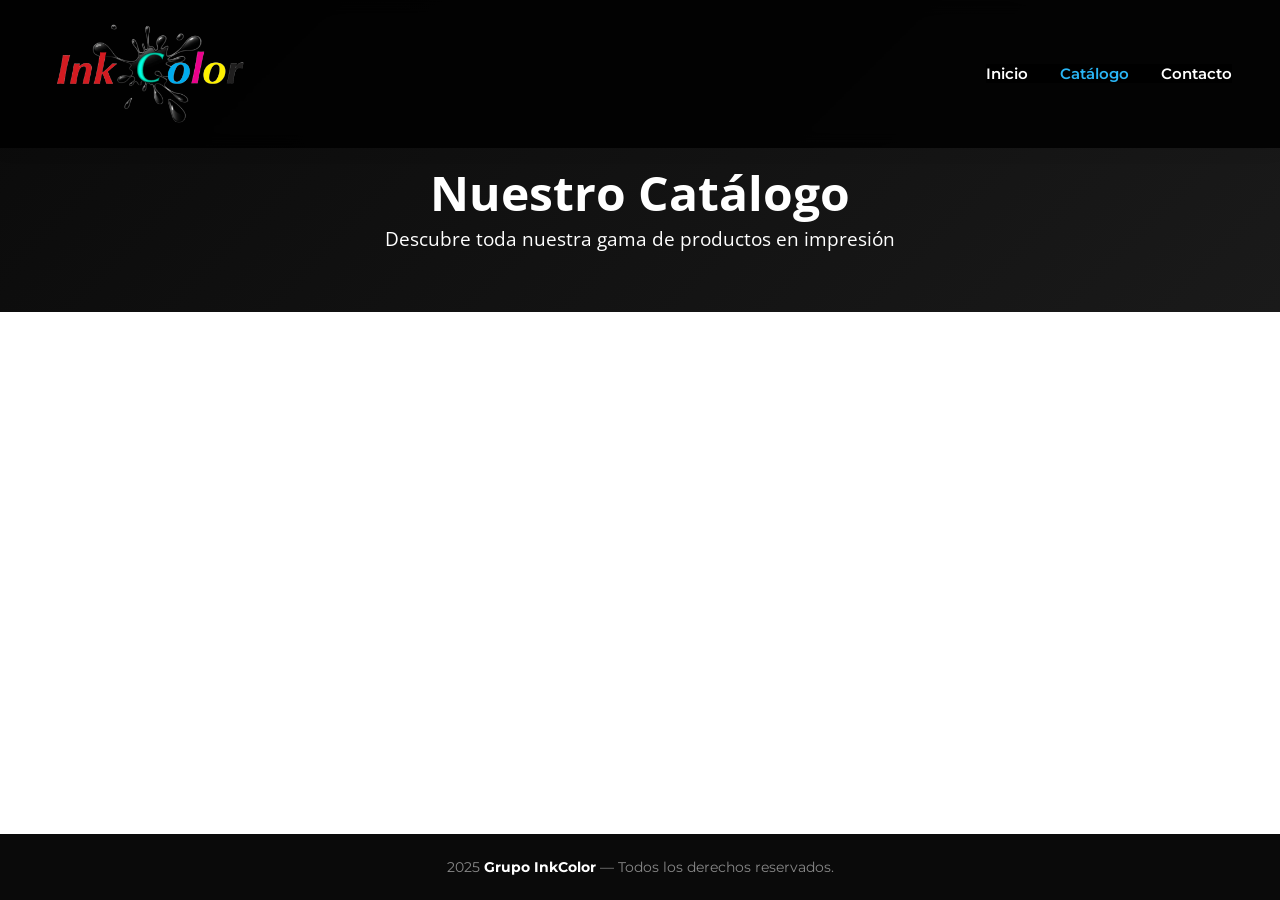
<file: catalogo.html>
<!DOCTYPE html>
<html lang="es">
<head>
<meta charset="UTF-8">
<meta name="viewport" content="width=device-width, initial-scale=1.0">
<title>InkColor</title>
<link href="https://fonts.googleapis.com/css2?family=Montserrat:wght@400;600;700;900&family=Open+Sans:wght@400;600&display=swap" rel="stylesheet">
<link rel="stylesheet" href="styles.css">
<link rel="icon" type="image/png" href="assets/mancha-tinta-6.png">
<link rel="stylesheet" href="styles.css?v=0.0.4">
<link rel="canonical" href="https://inkcolor.com.mx/">
</head>
<body class="page-catalogo">

<nav>
    <a href="index.html" class="logo-link">
        <div class="logo">
             <img src="assets/file_00000000a7e0722fa5edb0c7636377c4.png" alt="Logotipo Grupo Impresión">
        </div>
    </a>
  <div class="hamburger" id="hamburger">
    ☰
  </div>
  
  <div class="nav-links" id="navLinks">
    <a href="index.html">Inicio</a>
    <a href="catalogo.html">Catálogo</a>
    <a href="contacto.html">Contacto</a>
  </div>
</nav>

<section class="page-header" style="background: linear-gradient(135deg, #0a0a0a, #1a1a1a); padding: 160px 0 60px; text-align: center; color: white;">
  <h1 style="font-size: 3rem;">Nuestro Catálogo</h1>
  <p style="font-size: 1.2rem;">Descubre toda nuestra gama de productos en impresión</p>
</section>

<div class="catalog-filters" id="catalogFilters"></div>

<div class="full-catalog-grid" id="catalogGrid"></div>

<footer>
    <div class="container">
      2025 <span>Grupo InkColor</span> — Todos los derechos reservados.
    </div>
  </footer>

<script src="script.js?v=0.0.4"></script>
</body>
</html>
</file>
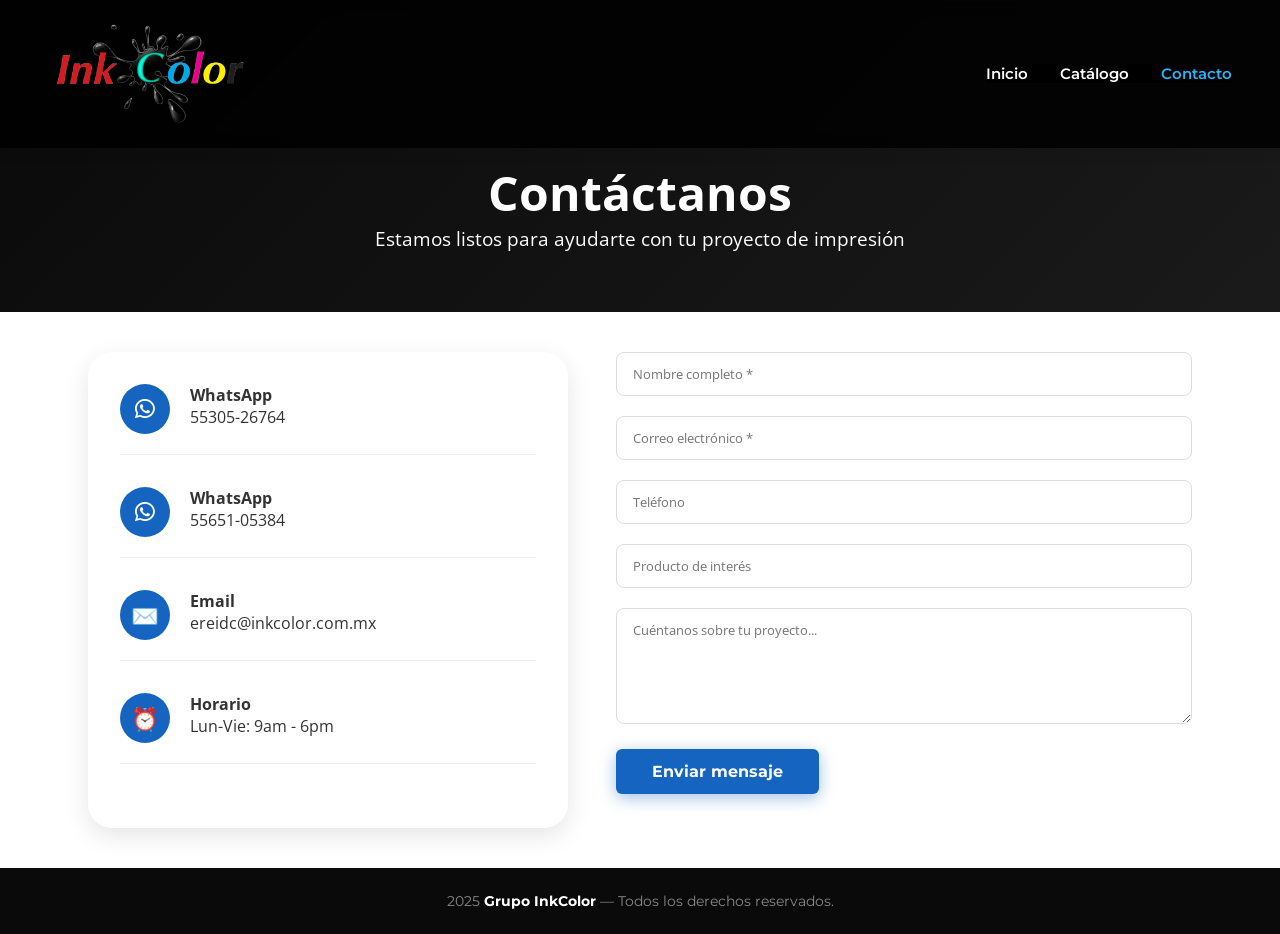
<file: contacto.html>
<!DOCTYPE html>
<html lang="es">
<head>
<meta charset="UTF-8">
<meta name="viewport" content="width=device-width, initial-scale=1.0">
<title>InkColor</title>
<link href="https://fonts.googleapis.com/css2?family=Montserrat:wght@400;600;700;900&family=Open+Sans:wght@400;600&display=swap" rel="stylesheet">
<link rel="stylesheet" href="styles.css">
<link rel="stylesheet" href="https://cdnjs.cloudflare.com/ajax/libs/font-awesome/6.0.0-beta3/css/all.min.css">
<link rel="icon" type="image/png" href="assets/mancha-tinta-6.png">
<link rel="stylesheet" href="styles.css?v=0.0.4">
<link rel="canonical" href="https://inkcolor.com.mx/">
</head>
<body class="page-contacto">

<nav>
    <a href="index.html" class="logo-link">
        <div class="logo">
             <img src="assets/file_00000000a7e0722fa5edb0c7636377c4.png" alt="Logotipo Grupo Impresión">
        </div>
    </a>
  <div class="hamburger" id="hamburger">
    ☰
  </div>
  
  <div class="nav-links" id="navLinks">
    <a href="index.html">Inicio</a>
    <a href="catalogo.html">Catálogo</a>
    <a href="contacto.html">Contacto</a>
  </div>
</nav>
  <main>
<section class="page-header" style="background: linear-gradient(135deg, #0a0a0a, #1a1a1a); padding: 160px 0 60px; text-align: center; color: white;">
  <h1 style="font-size: 3rem;">Contáctanos</h1>
  <p style="font-size: 1.2rem;">Estamos listos para ayudarte con tu proyecto de impresión</p>
</section>

<div class="contact-page-wrapper">
  <div class="contact-info-card">
    <div class="contact-method">
        <div class="contact-icon"><i class="fab fa-whatsapp"></i></div>
        <div>
          <h4>WhatsApp</h4>
          <a href="https://wa.me/525530526764" style="text-decoration: none; color: inherit;">
            <p>55305-26764</p>
          </a>
        </div>
      </div>
      <div class="contact-method">
        <div class="contact-icon"><i class="fab fa-whatsapp"></i></div>
        <div>
          <h4>WhatsApp</h4>
          <a href="https://wa.me/525565105384" style="text-decoration: none; color: inherit;">
            <p>55651-05384</p>
          </a>
        </div>
      </div>
    <div class="contact-method">
      <div class="contact-icon">✉️</div>
      <div><h4>Email</h4><p>ereidc@inkcolor.com.mx</p></div>
    </div>
    <div class="contact-method">
      <div class="contact-icon">⏰</div>
      <div><h4>Horario</h4><p>Lun-Vie: 9am - 6pm</p></div>
    </div>
  </div>

<form id="contactFormPage">
    <div class="form-group">
        <input type="text" name="nombre" id="fullName" placeholder="Nombre completo *" required>
    </div>

    <div class="form-group">
        <input type="email" name="email" id="emailPage" placeholder="Correo electrónico *" required>
    </div>

    <div class="form-group">
        <input type="tel" name="telefono" id="phone" placeholder="Teléfono">
    </div>

    <div class="form-group">
        <input type="text" name="producto" id="productInterest"
            placeholder="Producto de interés">
    </div>

    <div class="form-group">
        <textarea rows="5" name="mensaje" id="messagePage"
            placeholder="Cuéntanos sobre tu proyecto..."></textarea>
    </div>
    
    <input
        type="text"
        name="website"
        id="website"
        style="display:none"
        tabindex="-1"
        autocomplete="off"
    >

    <button type="submit" class="btn-send">
        Enviar mensaje
    </button>

    <div id="formFeedbackPage" class="alert-msg"></div>
</form>


</main>
    <footer>
        <div class="container">
          2025 <span>Grupo InkColor</span> — Todos los derechos reservados.
        </div>
      </footer>

<script src="script.js?v=0.0.4"></script>
<script>
// Detectar producto desde el catálogo (por URL)
const urlParams = new URLSearchParams(window.location.search);
const producto = urlParams.get('producto');

if (producto) {
    const productField = document.getElementById('productInterest');
    if (productField) {
        productField.value = producto;
    }
    
    // Opcional: también puedes llenar el mensaje
    const msgField = document.getElementById('messagePage');
    if (msgField && !msgField.value) {
        msgField.value = `Hola, me interesa cotizar: ${producto}`;
    }
}
</script>
</body>
</html>
</file>
<file: styles.css>
/* ===== RESET Y VARIABLES ===== */
:root {
    --blue: #1565C0;
    --red: #C62828;
    --black: #111;
    --white: #fff;
    --gray: #f5f5f5;
    --text: #333;
}

* {
    margin: 0;
    padding: 0;
    box-sizing: border-box;
    user-select: none;
    -webkit-touch-callout: none;
    -webkit-tap-highlight-color: transparent;
}

body {
    font-family: 'Open Sans', sans-serif;
    color: var(--text);
    overflow-x: hidden;
    background: #fff;
}

/* Permitir selección en inputs y textos importantes */
input, textarea, select, 
h1, h2, h3, h4, p, .hero-content {
    user-select: text;
}

/* Cursores */
body, html, div, section, nav, footer {
    cursor: default;
}

input, textarea, select {
    cursor: text;
}

a, button, .btn-primary, .btn-secondary, .btn-send, .btn-ver, 
.contact-btn, .filter-btn, .nav-links a, .logo-link {
    cursor: pointer;
}

/* ===== NAVBAR (UNIFICADO) ===== */
nav {
    position: fixed;
    top: 0;
    left: 0;
    right: 0;
    z-index: 1000;
    display: flex;
    align-items: center;
    justify-content: space-between;
    padding: 14px 48px;
    background: rgba(0, 0, 0, 0);
    backdrop-filter: blur(8px);
    box-shadow: 0 2px 16px rgba(0, 0, 0, 0.08);
    transition: all 0.3s ease;
    min-height: 100px;
}

.logo {
    display: flex;
    align-items: center;
    justify-content: flex-start;
    transition: all 0.3s ease;
}

.logo:hover {
    transform: scale(1.02);
}

.logo img {
    max-height: 120px;
    width: auto;
    display: block;
    object-fit: contain;
}

.logo-link {
    text-decoration: none;
    display: inline-block;
}

.nav-links {
    
    display: flex;
    align-items: center;
    gap: 32px;
}

.nav-links a {
    text-decoration: none;
    color: var(--black);
    font-family: 'Montserrat', sans-serif;
    font-weight: 600;
    font-size: 0.95rem;
    transition: color .2s;
}

.nav-links a:hover,
.nav-links a.active {
    color: var(--blue);
}

.hamburger {
    font-size: 1.4rem;
    cursor: pointer;
    color: var(--black);
    display: none;
}

/* ===== HERO ===== */
.hero {
    min-height: 100vh;
    padding-top: 160px;
    position: relative;
    overflow: visible;
    background: #fff;
    display: flex;
    align-items: center;
}

.hero-content {
    position: relative;
    z-index: 15;
    padding: 0 48px;
    max-width: 560px;
    animation: fadeInUp 0.8s ease both;
    color: #000000;
}

@keyframes fadeInUp {
    from { opacity: 0; transform: translateY(40px); }
    to { opacity: 1; transform: translateY(0); }
}

.hero-content h1 {
    font-family: 'Montserrat', sans-serif;
    font-size: clamp(2.4rem, 5vw, 3.8rem);
    font-weight: 900;
    line-height: 1.05;
    color: var(--black);
    margin-bottom: 18px;
}

.hero-content p {
    font-size: 1.05rem;
    color: #000000;
    margin-bottom: 32px;
    line-height: 1.6;
}

.hero-btns {
    display: flex;
    gap: 16px;
    flex-wrap: wrap;
}

/* ===== ONDAS ===== */
.wave-rainbow {
    position: absolute;
    bottom: 0;
    left: 0;
    right: 0;
    height: 250px;
    background: linear-gradient(90deg,
        #e53935 0%, #f06292 10%, #fdd835 25%,
        #66bb6a 40%, #29b6f6 60%, #7e57c2 75%,
        #ef5350 90%, #e53935 100%);
    opacity: 0.85;
    clip-path: ellipse(120% 100% at 50% 100%);
    z-index: 2;
    -webkit-mask-image: linear-gradient(to top, black 0%, black 50%, transparent 100%);
    mask-image: linear-gradient(to top, black 0%, black 50%, transparent 100%);
}

.wave-white {
    position: absolute;
    bottom: 0;
    left: 0;
    right: 0;
    height: 190px;
    background: #fff;
    clip-path: ellipse(110% 100% at 50% 100%);
    z-index: 3;
    -webkit-mask-image: linear-gradient(to top, black 0%, black 40%, transparent 100%);
    mask-image: linear-gradient(to top, black 0%, black 40%, transparent 100%);
}

/* ===== MANCHAS PRINCIPALES ===== */
.ink-top-right {
    position: absolute;
    top: 140px;
    right: 0;
    width: 80% !important;
    max-width: 900px !important;
    height: auto;
    z-index: 5;
    opacity: 0.85;
    pointer-events: none;
}
.ink-bottom-left {
    position: absolute;
    bottom: 60px;
    left: -30px;
    width: 70% !important;
    max-width: 700px !important;
    height: auto;
    z-index: 5;
    opacity: 0.8;
    pointer-events: none;
}

/* Gotitas decorativas */
.ink-top-right::before {
    content: '';
    position: absolute;
    width: 18px;
    height: 18px;
    background: #fdd835;
    border-radius: 50%;
    top: 40px;
    left: 30px;
    box-shadow: 0 0 12px #fdd835;
}

.ink-top-right::after {
    content: '';
    position: absolute;
    width: 14px;
    height: 14px;
    background: #29b6f6;
    border-radius: 50%;
    top: 80px;
    left: 60px;
    box-shadow: 0 0 10px #29b6f6;
}

/* ===== BOTONES ===== */
.btn-primary {
    padding: 13px 28px;
    background: var(--blue);
    color: #fff;
    border: none;
    border-radius: 6px;
    font-family: 'Montserrat', sans-serif;
    font-weight: 700;
    font-size: 1rem;
    cursor: pointer;
    text-decoration: none;
    transition: transform .2s, box-shadow .2s;
    box-shadow: 0 4px 16px rgba(21, 101, 192, 0.3);
}

.btn-primary:hover {
    transform: translateY(-2px);
    box-shadow: 0 8px 24px rgba(21, 101, 192, 0.4);
}

.btn-secondary {
    padding: 13px 28px;
    background: var(--red);
    color: #fff;
    border: none;
    border-radius: 6px;
    font-family: 'Montserrat', sans-serif;
    font-weight: 700;
    font-size: 1rem;
    cursor: pointer;
    text-decoration: none;
    transition: transform .2s, box-shadow .2s;
    box-shadow: 0 4px 16px rgba(198, 40, 40, 0.3);
}

.btn-secondary:hover {
    transform: translateY(-2px);
    box-shadow: 0 8px 24px rgba(198, 40, 40, 0.4);
}

/* ===== SERVICIOS ===== */
.services {
    background: #fff;
    padding: 80px 48px;
    text-align: center;
    position: relative;
    z-index: 20;
}

.section-title {
    font-family: 'Montserrat', sans-serif;
    font-size: 2rem;
    font-weight: 900;
    color: var(--black);
    margin-bottom: 10px;
}

.section-sub {
    color: #666;
    font-size: 0.97rem;
    margin-bottom: 50px;
    max-width: 500px;
    margin-left: auto;
    margin-right: auto;
    line-height: 1.6;
}

.services-grid {
    display: grid;
    grid-template-columns: repeat(4, 1fr);
    gap: 24px;
    max-width: 1100px;
    margin: 0 auto;
}

.service-card {
    background: #fff;
    border-radius: 12px;
    box-shadow: 0 4px 24px rgba(0, 0, 0, 0.10);
    overflow: hidden;
    display: flex;
    flex-direction: column;
    transition: transform .25s, box-shadow .25s;
    position: relative;
    z-index: 21;
}

.service-card:hover {
    transform: translateY(-6px);
    box-shadow: 0 12px 40px rgba(0, 0, 0, 0.16);
}

.card-header {
    position: relative;
    background: #111;
    padding: 14px 12px 10px;
    clip-path: polygon(0 0, 100% 0, 100% 75%, 50% 100%, 0 75%);
    min-height: 70px;
    display: flex;
    align-items: center;
    justify-content: center;
}

.card-header::before {
    content: '';
    position: absolute;
    inset: 0;
    background: radial-gradient(ellipse at 50% 0%, #2a2a2a, #0a0a0a);
}

.card-header h3 {
    position: relative;
    font-family: 'Montserrat', sans-serif;
    font-weight: 700;
    color: #fff;
    font-size: 1.05rem;
    z-index: 1;
}

.card-img {
    width: 100%;
    height: 160px;
    object-fit: cover;
    display: block;
}

.card-body {
    padding: 18px 16px;
    flex: 1;
    text-align: left;
}

.card-body h4 {
    font-family: 'Montserrat', sans-serif;
    font-weight: 700;
    font-size: 1rem;
    margin-bottom: 8px;
    color: var(--black);
}

.card-body p {
    font-size: 0.875rem;
    color: #666;
    line-height: 1.5;
    margin-bottom: 16px;
}

.btn-ver {
    display: inline-block;
    padding: 9px 22px;
    background: var(--blue);
    color: #fff;
    border-radius: 5px;
    font-family: 'Montserrat', sans-serif;
    font-weight: 700;
    font-size: 0.9rem;
    text-decoration: none;
    transition: background .2s;
}

.btn-ver:hover {
    background: #0d47a1;
}

/* ===== BOTTOM SECTION ===== */
.bottom-section {
    display: grid;
    grid-template-columns: 1fr 1fr;
    min-height: 480px;
    position: relative;
    z-index: 20;
    background: #fff;
}

.catalog {
    padding: 60px 48px;
    background: #fff;
}

.catalog h2 {
    font-family: 'Montserrat', sans-serif;
    font-size: 2.2rem;
    font-weight: 900;
    margin-bottom: 8px;
}

.catalog p {
    color: #666;
    font-size: 0.9rem;
    margin-bottom: 30px;
    line-height: 1.6;
}

.catalog-grid {
    display: grid;
    grid-template-columns: 1fr 1fr;
    gap: 20px;
}

.catalog-card {
    border-radius: 10px;
    overflow: hidden;
    box-shadow: 0 3px 16px rgba(0, 0, 0, 0.10);
    transition: transform .2s;
}

.catalog-card:hover {
    transform: translateY(-4px);
}

.catalog-card img {
    width: 100%;
    height: 130px;
    object-fit: cover;
    display: block;
}

.catalog-card-body {
    padding: 14px;
}

.catalog-card-body h4 {
    font-family: 'Montserrat', sans-serif;
    font-weight: 700;
    font-size: 0.95rem;
    margin-bottom: 6px;
}

.catalog-card-body p {
    font-size: 0.82rem;
    color: #666;
    margin-bottom: 12px;
    line-height: 1.4;
}

/* ===== CONTACTO (INDEX) ===== */
.contact {
    position: relative;
    background: url('assets/fondo.png');
    background-size: cover;
    background-position: center;
    background-repeat: no-repeat;
    padding: 60px 48px;
    display: flex;
    flex-direction: column;
    align-items: center;
    justify-content: center;
    text-align: center;
    overflow: hidden;
    min-height: 400px;
}

.contact::before {
    display: none;
}

.contact h2 {
    position: relative;
    font-family: 'Montserrat', sans-serif;
    font-size: 2rem;
    font-weight: 900;
    color: #fff;
    margin-bottom: 8px;
    z-index: 2;
}

.contact>p {
    position: relative;
    color: #ccc;
    font-size: 0.95rem;
    margin-bottom: 28px;
    z-index: 2;
}

.contact-btns {
    position: relative;
    display: flex;
    gap: 16px;
    margin-bottom: 28px;
    z-index: 2;
}

.contact-btn {
    display: flex;
    flex-direction: column;
    align-items: center;
    padding: 12px 18px;
    border-radius: 10px;
    font-family: 'Montserrat', sans-serif;
    font-weight: 700;
    font-size: 0.78rem;
    color: #fff;
    min-width: 90px;
    cursor: pointer;
    text-decoration: none;
    transition: transform .2s;
}

.contact-btn:hover {
    transform: translateY(-3px);
}

.contact-btn .icon {
    font-size: 1.4rem;
    margin-bottom: 6px;
}

.contact-btn.whatsapp {
    background: #25d366;
}

.contact-btn.email {
    background: #1565C0;
}

.btn-send {
    position: relative;
    z-index: 2;
    padding: 13px 36px;
    background: var(--blue);
    color: #fff;
    border: none;
    border-radius: 6px;
    font-family: 'Montserrat', sans-serif;
    font-weight: 700;
    font-size: 1rem;
    cursor: pointer;
    transition: transform .2s, box-shadow .2s;
    box-shadow: 0 4px 16px rgba(21, 101, 192, 0.4);
    text-decoration: none;
    display: inline-block;
}

.btn-send:hover {
    transform: translateY(-2px);
    box-shadow: 0 8px 24px rgba(21, 101, 192, 0.5);
}

.printer-img {
    position: absolute;
    bottom: 0;
    right: 0;
    width: 280px;
    height: auto;
    opacity: 0.9;
    z-index: 1;
    pointer-events: none;
}

/* Manchas decorativas del contacto */
.contact-splash {
    position: absolute;
    z-index: 1;
    pointer-events: none;
}

.splash-1 {
    width: 80px;
    top: 10%;
    left: 5%;
    animation: float 4s ease-in-out infinite;
}

.splash-2 {
    width: 60px;
    top: 20%;
    right: 8%;
    animation: float 5s ease-in-out infinite 0.5s;
}

.splash-3 {
    width: 100px;
    bottom: 15%;
    left: 10%;
    animation: float 4.5s ease-in-out infinite 1s;
}

.splash-4 {
    width: 70px;
    bottom: 25%;
    right: 5%;
    animation: float 3.5s ease-in-out infinite 1.5s;
}

@keyframes float {
    0%, 100% { transform: translateY(0) rotate(0deg); }
    50% { transform: translateY(-15px) rotate(5deg); }
}

/* ===== FOOTER DEFINITIVO ===== */
html, body {
    height: 100%;
    margin: 0;
    padding: 0;
}

body {
    display: flex;
    flex-direction: column;
    min-height: 100vh;
}

main {
    flex: 1;
}

footer {
    background: #0a0a0a;
    color: #888;
    text-align: center;
    padding: 25px 20px;
    font-size: 0.85rem;
    font-family: 'Montserrat', sans-serif;
    width: 100%;
    margin-top: auto;
    box-sizing: border-box;
}

footer .container {
    max-width: 1200px;
    margin: 0 auto;
    padding: 0 20px;
}

footer p {
    margin: 0;
    line-height: 1.5;
    color: #888;
}

footer span {
    color: #fff;
    font-weight: 700;
}

/* ===== ESTILOS PARA CATÁLOGO Y CONTACTO ===== */
.catalog-filters {
    display: flex;
    justify-content: center;
    gap: 16px;
    flex-wrap: wrap;
    margin: 40px 0;
}

.filter-btn {
    padding: 10px 24px;
    border: 2px solid var(--blue);
    background: transparent;
    border-radius: 40px;
    cursor: pointer;
    font-weight: 700;
    font-family: 'Montserrat', sans-serif;
    transition: all 0.3s;
    color: var(--blue);
}

.filter-btn.active,
.filter-btn:hover {
    background: var(--blue);
    color: white;
}

.full-catalog-grid {
    display: grid;
    grid-template-columns: repeat(auto-fill, minmax(320px, 1fr));
    gap: 32px;
    margin: 40px auto;
    max-width: 1200px;
    padding: 0 48px;
}

@keyframes fadeInScale {
    from { opacity: 0; transform: scale(0.95); }
    to { opacity: 1; transform: scale(1); }
}

.catalog-item-full {
    background: #fff;
    border-radius: 16px;
    overflow: hidden;
    box-shadow: 0 8px 20px rgba(0, 0, 0, 0.1);
    transition: transform 0.3s, box-shadow 0.3s;
    display: flex;
    flex-direction: column;
}

.catalog-item-full[style*="display: none"] {
    display: none !important;
}

.catalog-item-full[style*="display: flex"] {
    display: flex !important;
}

.catalog-item-full:hover {
    transform: translateY(-6px);
    box-shadow: 0 15px 30px rgba(0, 0, 0, 0.15);
}

.catalog-item-full .card-img {
    height: 180px;
}

.catalog-item-full .card-body {
    text-align: center;
}

.catalog-item-full .catalog-features {
    display: flex;
    justify-content: center;
    gap: 12px;
    margin: 12px 0;
    flex-wrap: wrap;
}

.catalog-item-full .catalog-features span {
    background: #f0f0f0;
    padding: 4px 12px;
    border-radius: 20px;
    font-size: 0.75rem;
}

.contact-page-wrapper {
    max-width: 1200px;
    margin: 0 auto;
    padding: 40px 48px;
    display: grid;
    grid-template-columns: 1fr 1.2fr;
    gap: 48px;
}

.contact-info-card {
    background: #fff;
    border-radius: 24px;
    padding: 32px;
    box-shadow: 0 8px 24px rgba(0, 0, 0, 0.1);
}

.contact-info-card .contact-method {
    display: flex;
    gap: 20px;
    margin-bottom: 32px;
    padding-bottom: 20px;
    border-bottom: 1px solid #eee;
}

.contact-info-card .contact-icon {
    width: 50px;
    height: 50px;
    background: var(--blue);
    border-radius: 50%;
    display: flex;
    align-items: center;
    justify-content: center;
    color: white;
    font-size: 1.4rem;
}

.contact-form-card {
    background: #fff;
    border-radius: 24px;
    padding: 32px;
    box-shadow: 0 8px 24px rgba(0, 0, 0, 0.1);
}

.form-group {
    margin-bottom: 20px;
}

.form-group input,
.form-group textarea,
.form-group select {
    width: 100%;
    padding: 12px 16px;
    border: 1px solid #ddd;
    border-radius: 8px;
    font-family: 'Open Sans', sans-serif;
}

.form-group input:focus,
.form-group textarea:focus {
    outline: none;
    border-color: var(--blue);
}

.alert-msg {
    margin-top: 16px;
    text-align: center;
    font-weight: 600;
}

.map-container {
    margin-top: 40px;
    border-radius: 20px;
    overflow: hidden;
    box-shadow: 0 4px 12px rgba(0, 0, 0, 0.1);
}

/* ===== RESPONSIVE (ORDENADO Y CORREGIDO) ===== */

/* Tablets y pantallas medianas (max-width: 1199px) */
@media (max-width: 1199px) {
    .ink-top-right {
        width: 48%;
        max-width: 450px;
    }
    .ink-bottom-left {
        width: 38%;
        max-width: 320px;
    }
}

/* Tablets (max-width: 900px) */
@media (max-width: 900px) {
    .services-grid {
        grid-template-columns: 1fr 1fr;
    }
    .bottom-section {
        grid-template-columns: 1fr;
    }
    nav {
        padding: 14px 24px;
    }
    .hero-content {
        padding: 0 24px;
    }
    .services {
        padding: 60px 24px;
    }
    .catalog {
        padding: 40px 24px;
    }
    .contact {
        padding: 40px 24px;
    }
    .full-catalog-grid {
        padding: 0 24px;
    }
    .contact-page-wrapper {
        grid-template-columns: 1fr;
        padding: 40px 24px;
    }
    .ink-top-right {
        top: 18vh;
        width: 70%;
        max-width: 550px;
        top: 140px;
        opacity: 0.7;
    }
    .ink-bottom-left {
        width: 60%;
        max-width: 420px;
        bottom: 60px;
        left: -40px;
        opacity: 0.7;
    }
}

/* Móviles grandes (max-width: 768px) */
@media (max-width: 768px) {
    nav {
        padding: 10px 20px;
        min-height: 80px;
        background: rgba(0, 0, 0, 0);
    }
    .logo img {
        max-height: 80px;
    }
    .nav-links {
        display: flex;
        gap: 16px;
        flex-wrap: wrap;
        justify-content: center;
    }
    .nav-links a {
        font-size: 0.8rem;
    }
    .hero {
        padding-top: 130px;
    }
    .hero-content h1 {
        font-size: 2rem;
    }
    .hero-content p {
        font-size: 0.9rem;
    }
    .services-grid {
        grid-template-columns: 1fr;
        gap: 20px;
    }
    .bottom-section {
        grid-template-columns: 1fr;
        min-height: auto;
    }
    .catalog {
        padding: 40px 24px;
    }
    .catalog h2 {
        font-size: 1.8rem;
        text-align: center;
    }
    .catalog p {
        text-align: center;
        font-size: 0.85rem;
    }
    .catalog-grid {
        grid-template-columns: 1fr;
        gap: 24px;
    }
    .contact {
        padding: 40px 20px;
        min-height: auto;
    }
    .contact h2 {
        font-size: 1.6rem;
    }
    .contact > p {
        font-size: 0.85rem;
        margin-bottom: 20px;
    }
    .contact-btns {
        flex-direction: column;
        gap: 12px;
        width: 100%;
        max-width: 250px;
    }
    .contact-btn {
        flex-direction: row;
        justify-content: center;
        gap: 12px;
        padding: 12px 20px;
        min-width: auto;
    }
    .contact-btn .icon {
        font-size: 1.2rem;
        margin-bottom: 0;
    }
    .btn-send {
        width: 100%;
        max-width: 250px;
        padding: 12px 20px;
        font-size: 0.9rem;
    }
    .printer-img {
        width: 150px;
        opacity: 0.5;
    }
    .contact-splash {
        opacity: 0.4;
    }
    .splash-1 { width: 50px; top: 5%; left: 2%; }
    .splash-2 { width: 40px; top: 15%; right: 2%; }
    .splash-3 { width: 60px; bottom: 10%; left: 5%; }
    .splash-4 { width: 45px; bottom: 20%; right: 2%; }
    .ink-top-right {
        top: 18vh;
        width: 75%;
        max-width: 350px;
        right: -15px;
        opacity: 0.5;
    }
    .ink-bottom-left {
        width: 65%;
        max-width: 280px;
        bottom: 80px;
        left: -25px;
        opacity: 0.5;
    }
}
/* ===== CATÁLOGO RESPONSIVE MÓVIL ===== */
@media (max-width: 768px) {
    /* Filtros */
    .catalog-filters {
        gap: 8px;
        margin: 20px 16px;
    }
    
    .filter-btn {
        padding: 6px 14px;
        font-size: 0.75rem;
    }
    
    /* Grid horizontal */
    .full-catalog-grid {
        display: flex;
        flex-direction: column;
        gap: 16px;
        padding: 0 16px 40px 16px;
    }
    
    /* Tarjeta horizontal */
    .catalog-item-full {
        display: flex;
        flex-direction: row;
        align-items: center;
        gap: 16px;
        padding: 12px;
        border-radius: 20px;
        box-shadow: 0 4px 12px rgba(0, 0, 0, 0.08);
    }
    
    .catalog-item-full .card-header {
        display: none;
    }
    
    .catalog-item-full .card-img {
        width: 100px;
        height: 100px;
        border-radius: 12px;
        object-fit: cover;
        flex-shrink: 0;
    }
    
    .catalog-item-full .card-body {
        flex: 1;
        padding: 0;
        text-align: left;
    }
    
    .catalog-item-full h4 {
        font-size: 0.9rem;
        margin-bottom: 4px;
        font-weight: 700;
    }
    
    .catalog-item-full p {
        font-size: 0.7rem;
        color: #666;
        margin-bottom: 8px;
        line-height: 1.3;
        display: -webkit-box;
        -webkit-line-clamp: 2;
        -webkit-box-orient: vertical;
        overflow: hidden;
    }
    
    .catalog-features {
        display: none;
    }
    
    .btn-ver {
        padding: 6px 14px;
        font-size: 0.7rem;
        border-radius: 20px;
    }
}

/* Móviles pequeños (max-width: 600px) */
@media (max-width: 600px) {
    .services-grid {
        grid-template-columns: 1fr;
    }
    .catalog-grid {
        grid-template-columns: 1fr;
    }
    .hero-content h1 {
        font-size: 1.6rem;
    }
    .btn-primary, .btn-secondary {
        padding: 10px 20px;
        font-size: 0.85rem;
    }
    .ink-top-right {
        top: 18vh;
        width: 80%;
        max-width: 260px; 
        top: 140px;
        opacity: 0.4;
    }
    .ink-bottom-left {
        width: 70%;          
        max-width: 220px;
        bottom: 100px;
        opacity: 0.4;
    }
}

/* Pantallas muy grandes (min-width: 1920px) */
@media (min-width: 1920px) {
    .ink-top-right {
        width: 35%;
        max-width: 600px;
    }
    .ink-bottom-left {
        width: 28%;
        max-width: 450px;
    }
}

/* Pantalla externa (plegado) */
@media (max-width: 480px) {
    .ink-top-right {
        top: 18vh;
        width: 65% !important;
        max-width: 260px !important;
    }
}

/* Pantalla interna (desplegado) */
@media (min-width: 700px) and (max-width: 900px) {
    .ink-top-right {
        top: 18vh;
        width: 55% !important;
        max-width: 380px !important;
    }
    
    .ink-bottom-left {
        bottom: 90px !important;
        width: 45% !important;
        max-width: 280px !important;
    }
}

/* Navbar en páginas oscuras (catálogo y contacto) */
.page-catalogo nav,
.page-contacto nav {
    background: rgba(0, 0, 0, 0.85);
}

.page-catalogo .nav-links a,
.page-contacto .nav-links a {
    color: white;
}

.page-catalogo .nav-links a:hover,
.page-contacto .nav-links a:hover,
.page-catalogo .nav-links a.active,
.page-contacto .nav-links a.active {
    color: #29b6f6;
}
/* ===== MENÚ HAMBURGUESA ===== */
.hamburger {
    display: none;
    font-size: 1.8rem;
    cursor: pointer;
    background: none;
    border: none;
    padding: 10px;
    z-index: 1001;
}

/* Móvil */
@media (max-width: 768px) {
    .hamburger {
        display: block;
    }
    
    .nav-links {
        position: fixed;
        top: 0;
        right: -100%;
        width: 70%;
        max-width: 280px;
        height: 100vh;
        background: rgba(255, 255, 255, 0.98);
        backdrop-filter: blur(10px);
        flex-direction: column;
        justify-content: center;
        align-items: center;
        gap: 30px;
        transition: right 0.3s ease-in-out;
        box-shadow: -4px 0 20px rgba(0, 0, 0, 0.15);
        z-index: 1000;
    }
    
    .nav-links.active {
        right: 0;
    }
    
    .nav-links a {
        font-size: 1.2rem;
        padding: 10px 20px;
    }
    
    /* Overlay oscuro */
    .menu-overlay {
        position: fixed;
        top: 0;
        left: 0;
        width: 100%;
        height: 100%;
        background: rgba(0, 0, 0, 0.5);
        z-index: 999;
        display: none;
    }
    
    .menu-overlay.active {
        display: block;
    }
}

/* Ajuste para páginas oscuras (catálogo y contacto) */
.page-catalogo .hamburger,
.page-contacto .hamburger {
    color: white;
}

.page-catalogo .nav-links,
.page-contacto .nav-links {
    background: rgba(0, 0, 0, 0.95);
}

.page-catalogo .nav-links a,
.page-contacto .nav-links a {
    color: white;
}

/* Fuerza footer abajo */
body {
    display: flex;
    flex-direction: column;
    min-height: 100vh;
}

main {
    flex: 1 0 auto;
}

footer {
    flex-shrink: 0;
}

/* ===== CARRUSEL DE SERVICIOS ===== */

.carousel-container {
    position: relative;
    max-width: 1200px;
    margin: 0 auto;
    overflow: visible;  /* Cambia de 'hidden' a 'visible' */
    padding: 0 50px;
}

.carousel-track {
    display: flex;
    gap: 24px;
    overflow-x: auto;
    scroll-snap-type: x mandatory;
    scroll-behavior: smooth;
    -webkit-overflow-scrolling: touch;
    scrollbar-width: none;
    padding: 20px 0;
    min-height: 380px;  /* Altura mínima para que se vean */
}


.carousel-track::-webkit-scrollbar {
    display: none;
}

.carousel-track .service-card {
    flex: 0 0 280px;
    scroll-snap-align: start;
    min-width: 260px;
    display: flex;  /* Asegura que sea flex */
    flex-direction: column;
}

.carousel-track .service-card:hover {
    transform: translateY(-8px);
}

.carousel-btn {
    position: absolute;
    top: 50%;
    transform: translateY(-50%);
    width: 40px;
    height: 40px;
    background: var(--blue);
    color: white;
    border: none;
    border-radius: 50%;
    cursor: pointer;
    font-size: 1.2rem;
    display: flex;
    align-items: center;
    justify-content: center;
    transition: all 0.3s ease;
    z-index: 10;
    box-shadow: 0 2px 8px rgba(0,0,0,0.2);
}

.carousel-btn:hover {
    background: #0d47a1;
    transform: translateY(-50%) scale(1.05);
}

.carousel-btn.prev {
    left: 0;
}

.carousel-btn.next {
    right: 0;
}

.carousel-dots {
    display: flex;
    justify-content: center;
    gap: 10px;
    margin-top: 30px;
}

.dot {
    width: 10px;
    height: 10px;
    background: #ccc;
    border-radius: 50%;
    cursor: pointer;
    transition: all 0.3s ease;
}

.dot.active {
    width: 24px;
    background: var(--blue);
    border-radius: 5px;
}

/* Responsive carrusel */
@media (max-width: 768px) {
    .carousel-container {
        padding: 0 40px;
    }
    
    .carousel-track .service-card {
        flex: 0 0 260px;
    }
    
    .carousel-btn {
        width: 32px;
        height: 32px;
        font-size: 0.9rem;
    }
}

@media (max-width: 480px) {
    .carousel-container {
        padding: 0 30px;
    }
    
    .carousel-track .service-card {
        flex: 0 0 240px;
    }
}
@keyframes fadeOut {
    0% { opacity: 1; }
    70% { opacity: 1; }
    100% { opacity: 0; visibility: hidden; }
}
/* ===== LOADER PERSONALIZADO INKCOLOR ===== */
.loader-overlay {
    position: fixed;
    top: 0;
    left: 0;
    width: 100%;
    height: 100%;
    background: #ffffff;
    display: flex;
    flex-direction: column;
    align-items: center;
    justify-content: center;
    z-index: 9999;
    transition: opacity 0.5s ease, visibility 0.5s ease;
}

.loader-overlay.hidden {
    opacity: 0;
    visibility: hidden;
}

/* Contenedor del loader */
.loader-container {
    text-align: center;
}

/* Logo animado */
.loader-logo {
    font-family: 'Montserrat', sans-serif;
    font-size: 2.5rem;
    font-weight: 900;
    margin-bottom: 30px;
    animation: pulseLogo 1.5s ease-in-out infinite;
}

.loader-logo .grupo {
    color: #1565C0;
}

.loader-logo .ink {
    color: #111;
}

.loader-logo .color {
    background: linear-gradient(90deg, #e53935, #fdd835, #43a047, #1e88e5);
    -webkit-background-clip: text;
    -webkit-text-fill-color: transparent;
}

/* Animación de las gotas de tinta */
.ink-drops {
    display: flex;
    gap: 12px;
    justify-content: center;
    margin-bottom: 30px;
}

.drop {
    width: 12px;
    height: 12px;
    background: #1565C0;
    border-radius: 50%;
    animation: dropBounce 0.8s ease-in-out infinite;
}

.drop:nth-child(1) { animation-delay: 0s; background: #e53935; }
.drop:nth-child(2) { animation-delay: 0.1s; background: #fdd835; }
.drop:nth-child(3) { animation-delay: 0.2s; background: #43a047; }
.drop:nth-child(4) { animation-delay: 0.3s; background: #1e88e5; }
.drop:nth-child(5) { animation-delay: 0.4s; background: #1565C0; }

/* Círculo giratorio con colores */
.loader-circle {
    width: 60px;
    height: 60px;
    margin: 0 auto 20px;
    border: 3px solid #f0f0f0;
    border-top: 3px solid #1565C0;
    border-right: 3px solid #e53935;
    border-bottom: 3px solid #fdd835;
    border-left: 3px solid #43a047;
    border-radius: 50%;
    animation: spin 1s linear infinite;
}

/* Texto de carga */
.loader-text {
    font-family: 'Montserrat', sans-serif;
    font-size: 0.9rem;
    color: #666;
    letter-spacing: 2px;
    animation: blinkText 1.5s ease-in-out infinite;
}

/* Animaciones */
@keyframes pulseLogo {
    0%, 100% { transform: scale(1); opacity: 1; }
    50% { transform: scale(1.02); opacity: 0.9; }
}

@keyframes dropBounce {
    0%, 100% { transform: translateY(0) scale(1); }
    50% { transform: translateY(-15px) scale(1.2); }
}

@keyframes spin {
    0% { transform: rotate(0deg); }
    100% { transform: rotate(360deg); }
}

@keyframes blinkText {
    0%, 100% { opacity: 1; }
    50% { opacity: 0.5; }
}

/* ===== LOADER CON LOGO IMAGEN ===== */
.loader-logo-img {
    text-align: center;
    margin-bottom: 20px;
}

.logo-animated {
    max-width: 180px;
    height: auto;
    animation: logoPulseLoader 1.5s ease-in-out infinite;
}

@keyframes logoPulseLoader {
    0%, 100% {
        transform: scale(1);
        opacity: 1;
    }
    50% {
        transform: scale(1.05);
        opacity: 0.9;
    }
}
</file>
